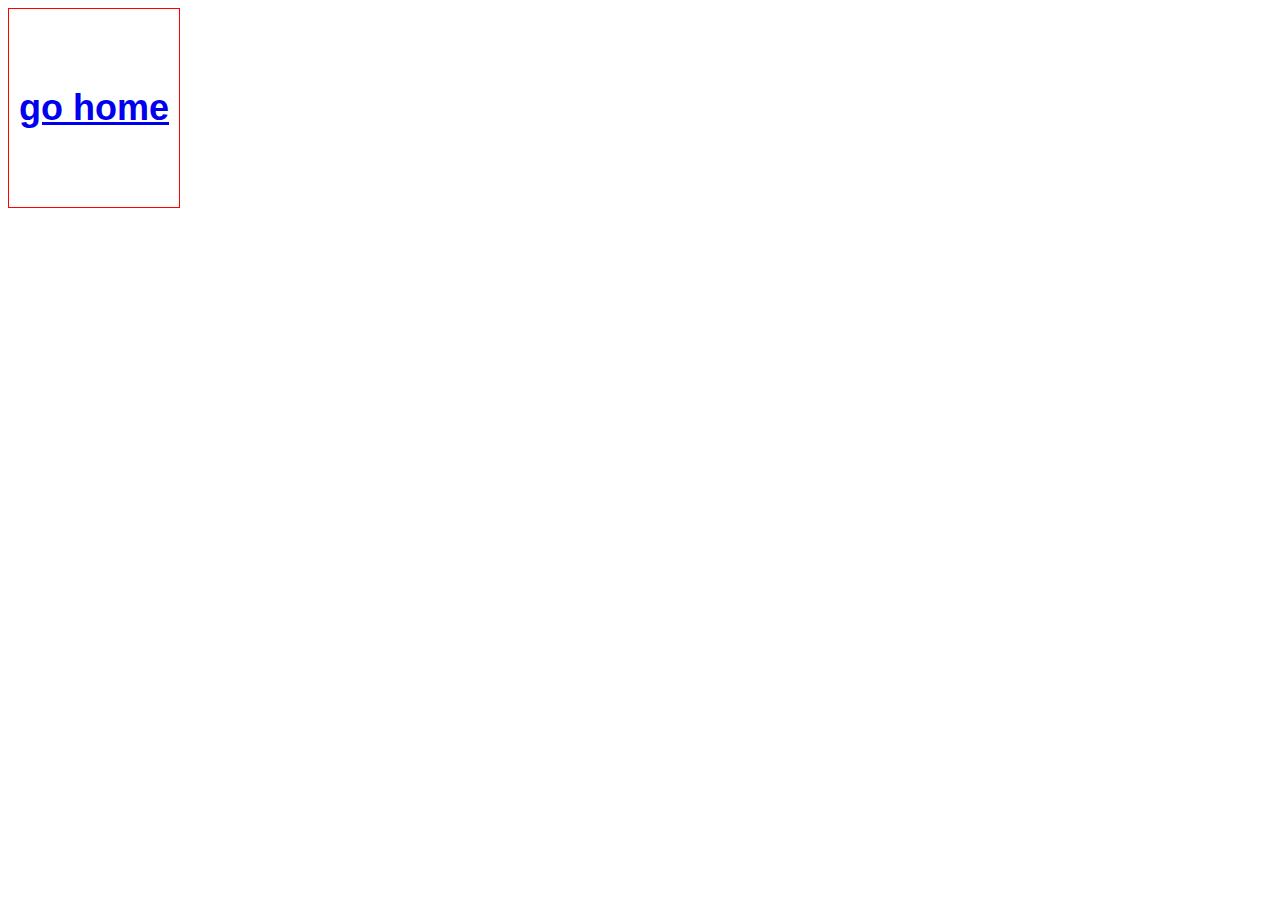
<file: PHP_PRACTICE/gocode-login-master/php/src/students/index.html>
<html lang="en">
<meta name="viewport" content="width=device-width, initial-scale=1.0">
<body>
<p style="
 
	font: bold 36px 'Helvetica Neue', Helvetica, Arial, sans-serif;
	line-height: 14px;
	height: 200px;
	margin: 0px;
	display: table-cell;
	vertical-align: middle;
	padding: 10px;
	border: 1px solid #f00;


"><a href="..">go home</a></p>
</body>
</html>
</file>
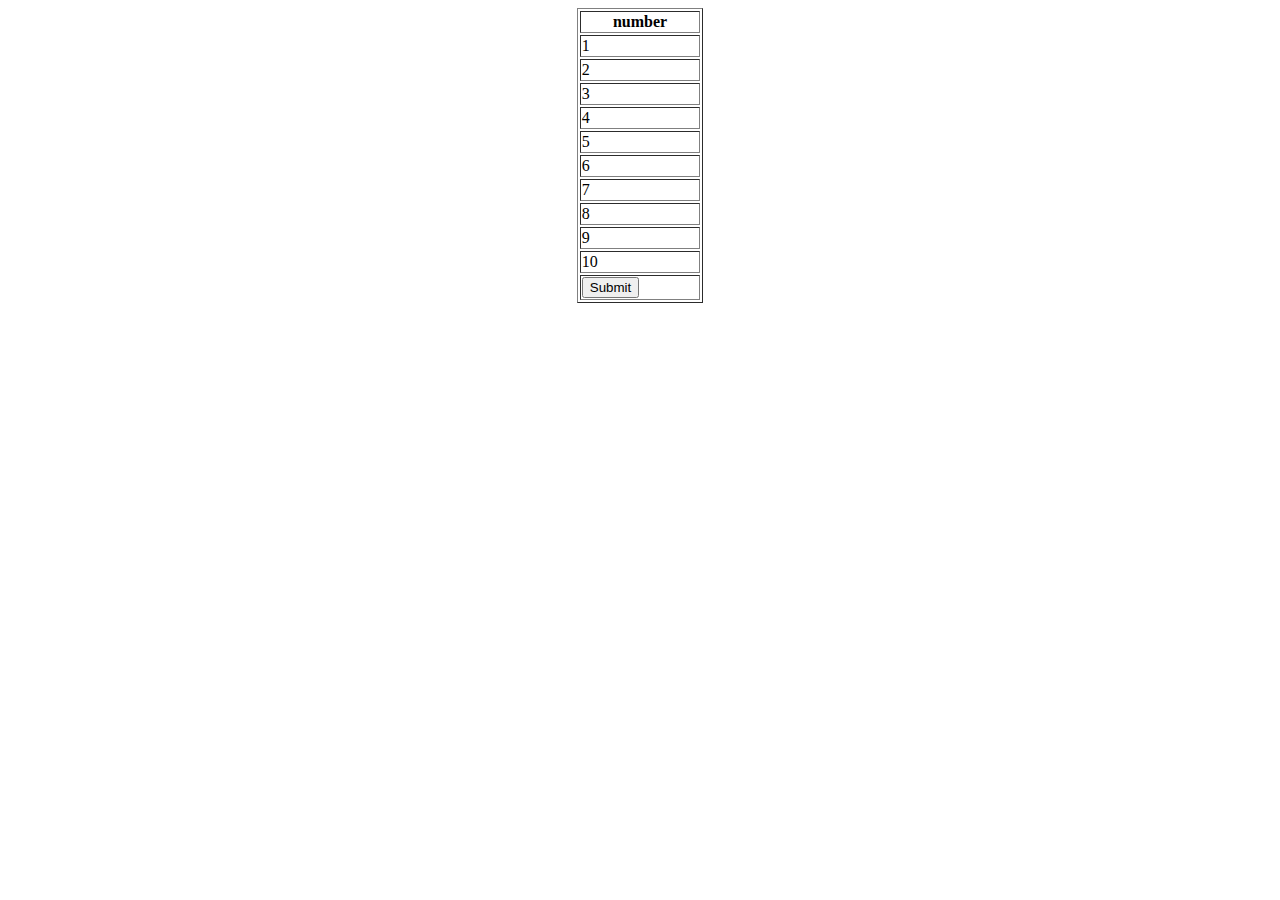
<file: PHP_PRACTICE/student/menu.html>
<!DOCTYPE html>
<html>
<head>
    <title></title>
    <script src="https://ajax.googleapis.com/ajax/libs/jquery/3.5.1/jquery.min.js"></script>
<script>
$(document).ready(function(){
  $("#submit").click(function(){
    $("td:odd").css("background-color", "blue");
    $("td:even").css("background-color", "green");

     });
 
    });

        
    </script>
</head>
<body>
<table style="width: 10%" border="1px solid black" align="center">
    <tr>
        <th>number</th>
    </tr>
           <tr>
        <td>1</td>
    </tr>
<tr>
        <td>2</td>
    </tr>
    <tr>
        <td>3</td>
    </tr>
    <tr>    
        <td>4</td>
    </tr>
    <tr>
        <td>5</td>
    </tr>
    <tr>
        <td>6</td>
    </tr>
    <tr>
        <td>7</td>
    </tr>
    <tr>
        <td>8</td>
    </tr>
    <tr>
        <td>9</td>
     </tr>
     <tr>
        <td>10</td>
    </tr>



    <tr>
    <td>
    <button type="submit"  id="submit" name="submit">Submit</button></td></tr>

</table>
</body>
</html>
</file>
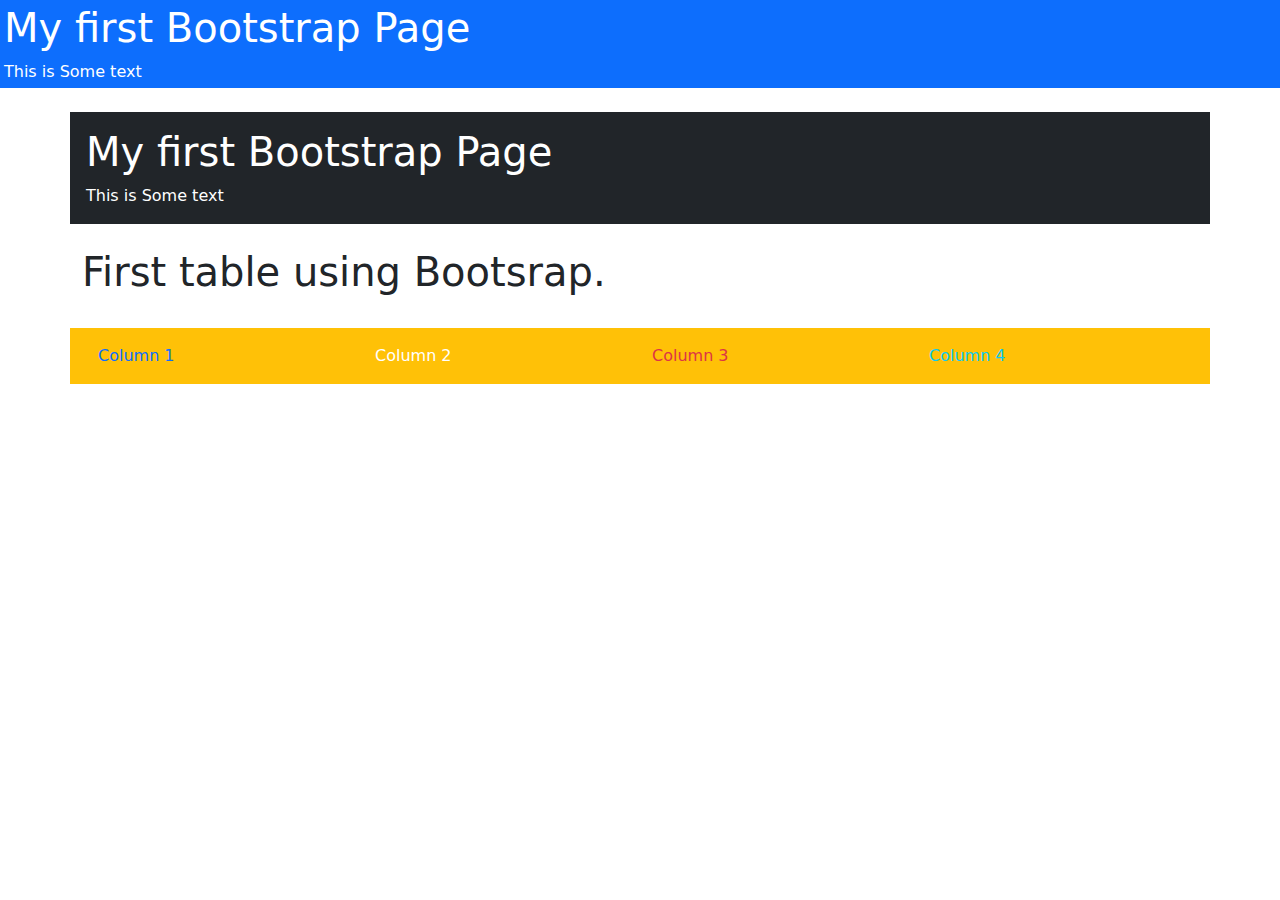
<file: PHP_PRACTICE/Web Designing/bootstrap_practice1.html>
<html>

<head>
<link href="https://cdn.jsdelivr.net/npm/bootstrap@5.2.3/dist/css/bootstrap.min.css" rel="stylesheet">
<script src="https://cdn.jsdelivr.net/npm/bootstrap@5.2.3/dist/js/bootstrap.bundle.min.js"></script>
<title>
    Assignment question 2
</title>
</head>
<body>
    <div class="container-fluid bg-primary text-white p-1">
        <h1>My first Bootstrap Page</h1>
        This is Some text
    </div>
    <br>

    <div class="container bg-dark text-white p-3">
        <h1>My first Bootstrap Page</h1>
        This is Some text
    </div>
    <br>

    <div class="container">
        <h1>
            First table using Bootsrap.
        </h1>
    </div>
    <br>
<div class="container">
    <div class="row bg-warning p-3">
        <div class="col-sm-3 text-primary">Column 1</div>
        <div class="col-sm-3 text-white">Column 2</div>
        <div class="col-sm-3 text-danger">Column 3</div>
        <div class="col-sm-3 text-info">Column 4</div>
    </div>
</div>
</body> 
</html>
</file>
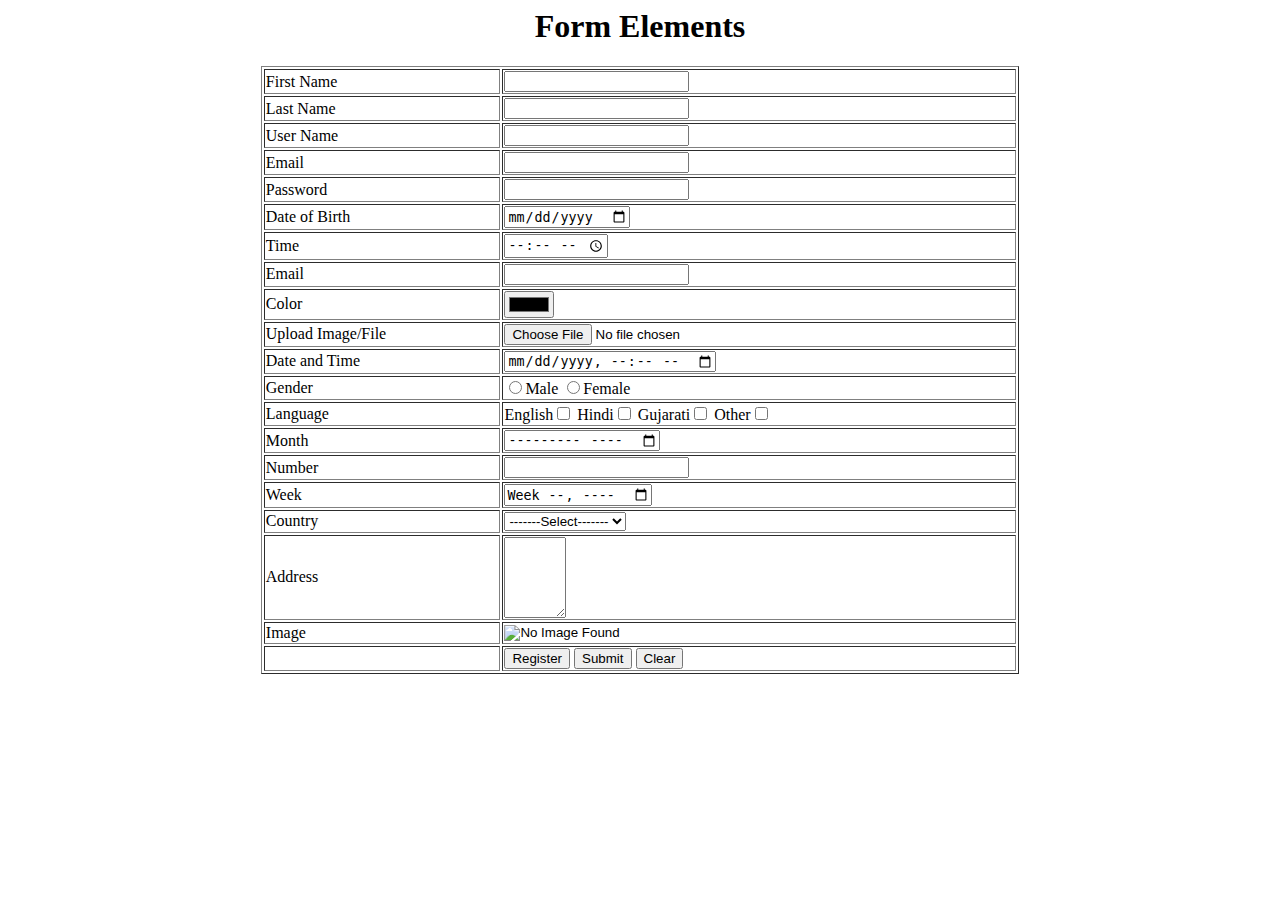
<file: PHP_PRACTICE/Web Designing/Form_Ex1.html>
<html>
<head>
	<title>Form Example</title>
</head>

<body>
<center>
<form action="" mothod="post" enctype="multipart/form-data ">
<h1>Form Elements</h1>

<table align="center" width=60% border="1">
<tr>
	<td>First Name</td>
	<td><input type="text" name="txt_fname" required></td>
</tr>
<tr>
	<td>Last Name</td>
	<td><input type="text" name="txt_lname" required></td>
</tr>
<tr>
	<td>User Name</td>
	<td><input type="text" name="txt_uname" required></td>
</tr>
<tr>
	<td>Email</td>
	<td><input type="email" name="email"></td>
</tr>
<tr>
	<td>Password</td>
	<td><input type="password" name="pwd"></td>
</tr>
<tr>
	<td>Date of Birth</td>
	<td><input type="date" name="dob"></td>
</tr>
<tr>
	<td>Time</td>
	<td><input type="time" name="time"></td>
</tr>
<tr>
	<td>Email</td>
	<td><input type="email" name="email"></td>
</tr>
<tr>
	<td>Color</td>
	<td><input type="color" name="color"></td>
</tr>
<tr>
	<td>Upload Image/File</td>
	<td><input type="file" name="file"></td>
</tr>
<tr>
	<td>Date and Time</td>
	<td><input type="datetime-local" name="date_time"></td>
</tr>

<tr>
	<td>Gender</td>
	<td><input type="radio" name="gender" value="male">Male
	<input type="radio" name="gender" value="female">Female</td>	
</tr>
<tr>
	<td>Language</td>
	<td>English<input type="checkbox" name="lang[]" value="english">
	Hindi<input type="checkbox" name="lang[]" value="hindi">
	Gujarati<input type="checkbox" name="lang[]" value="gujarati">
	Other<input type="checkbox" name="lang[]" value="other"></td>
</tr>
<tr>
	<td>Month</td>
	<td><input type="month" name="month">
	</td>
</tr>
<tr>
	<td>Number</td>
	<td><input type="number" name="mnumber">
	</td>
</tr>
<tr>
	<td>Week</td>
	<td><input type="week" name="week">
	</td>
</tr>
<tr>
	<td>Country</td>
	<td><select>
		<option value="">-------Select-------</option>
		<option value="India">India</option>
		<option value="USA">USA</option>
		<option value="Japan">Japan</option>
		<option value="UK">UK</option>
		<option value="RASIA">RASIA</option>
		<option value="China">China</option>
	</select>
	</td>
</tr>
	<tr>
		<td>Address</td>
		<td><textarea name="add" rows="5" cols="5"></textarea></td>
		
	</tr>
	<input type="hidden" name="religion" value="india"></td>
	<tr>
		<td>Image</td>
		<td><input type="image" name="image" alt="No Image Found"></td>		
	</tr>

	<tr>
		<td>
		</td>
		<td><input type="submit" name="submit" value="Register">	
		<input type="button" name="submit" value="Submit">
		<input type="reset" name="reset" value="Clear"></td>	
	</tr>
</table>

</form>
</center>
</body>


</html>
</file>
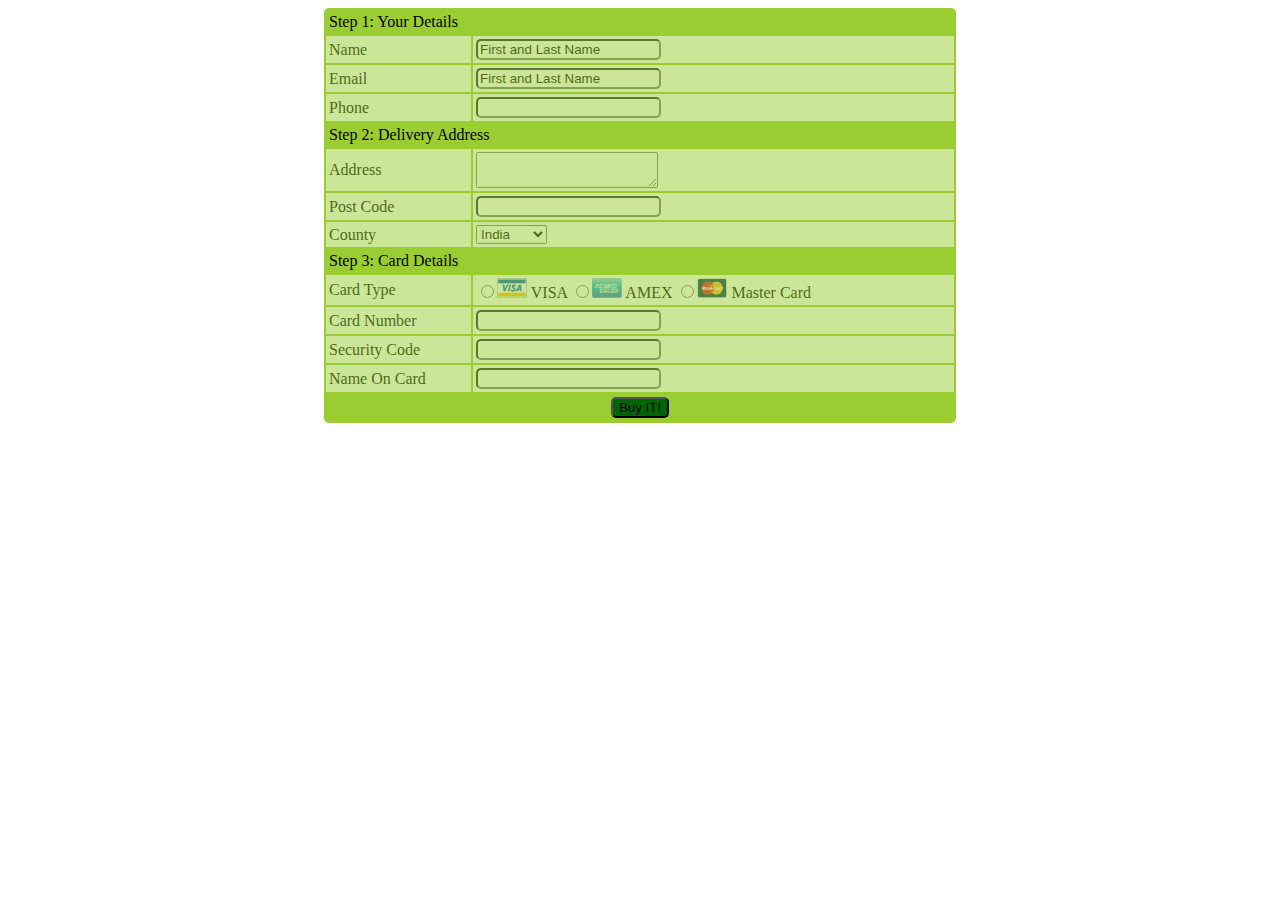
<file: TOPS_TECH/PRACT_ASSIGN/Assignment_Que1.html>
<html>
    <head>
        <title>
            PHP Assignment Question1
        </title>
        <style>
            
            .table1{
               background-color: yellowgreen;
               width: 50%;
               height: auto;
               border-radius: 5px;
               
            }
            .tr1{
                background-color: white;
                opacity: 0.5;
            }
            p.round{
            border: 2px solid red;
                border-radius: 1 2px;
                padding: 5px;
            }
            td{
                padding: 3px;
            }
            input{
                border-radius: 5px;
            
            }
            .card_img{
                width: 30px;
                height: 20px;
            }
            .buyit{
                background-color: darkgreen;
               
        </style>
    </head>
    <body>
        <center>
     
                <table class="table1">

                    <tr>
                        <td colspan="2">
                                Step 1: Your Details
                        </td>
                    </tr>
                    
                    <tr class="tr1">
                    
                        <td>
                            
                            Name
                            
                        </td>
                        <td>
                            <input type="text" name="name" value="First and Last Name">
                        </td>

                    </tr>
                
                    
                    <tr class="tr1">
                        <td>
                            Email
                        </td>
                        <td>
                            <input type="email" name="email" value="First and Last Name">
                        </td>
                    </tr>
                    <tr class="tr1">
                        <td>
                            Phone
                        </td>
                        <td>
                            <input type="number" name="mno" value="" >
                        </td>
                    </tr>
                    
                    <tr>
                        <td colspan="2">
                                Step 2: Delivery Address
                        </td>
                    </tr>
                    <tr class="tr1">
                        <td>
                            Address
                        </td>
                        <td>
                            <textarea name="Add">
                    
                            </textarea>
                        </td>
                    </tr>
                    <tr class="tr1">
                        <td>
                            Post Code
                        </td>
                        <td>
                            <input type="number" name="pcod">
                        </td>
                    </tr>
                    <tr class="tr1">
                        <td>
                            County
                        </td>
                        <td>
                            <select name="country">
                                <optio>----Select----</optio>
                                </option>
                                <option value="India">India</option>
                                <option value="USA">USA</option>
                                <option value="Srilanka">Srilanka</option>
                                <option value="Other">Other</option>
                            </select>   
                        </td>
                    </tr>
                    
                    <tr>
                        <td colspan="2">
                                Step 3: Card Details
                        </td>
                    </tr>
                    <tr class="tr1">
                        <td>
                            Card Type
                        </td>
                        <td>
                           <input type="radio" name="card_type" value="VISA"><img src="Images/visa_card1.png" class="card_img"> VISA
                           <input type="radio" name="card_type" value="AMEX"><img src="Images/AMEX_Card.jpg" class="card_img"> AMEX
                           <input type="radio" name="card_type" value="MasterCard"><img src="Images/MasterCard.png" class="card_img"> Master Card
                        </td>
                    </tr>
                    <tr class="tr1">
                        <td>
                           Card Number
                        </td>
                        <td>
                            <input type="number" name="card_no">
                        </td>
                    </tr>
                    <tr class="tr1">
                        <td>
                            Security Code
                        </td>
                        <td>
                           <input type="text" name="security_code">
                        </td>
                    </tr>
                    <tr class="tr1">
                        <td>
                            Name On Card
                        </td>
                        <td>
                           <input type="text" name="name_oncard">
                        </td>
                    </tr>
                    <tr align="center">
                        <td colspan="2">
                            <input type="submit" name="buyit" value="Buy IT!" class="buyit">
                        </td>
                    </tr>
                </table>
           
    </center>
    </body>
<html>
</file>
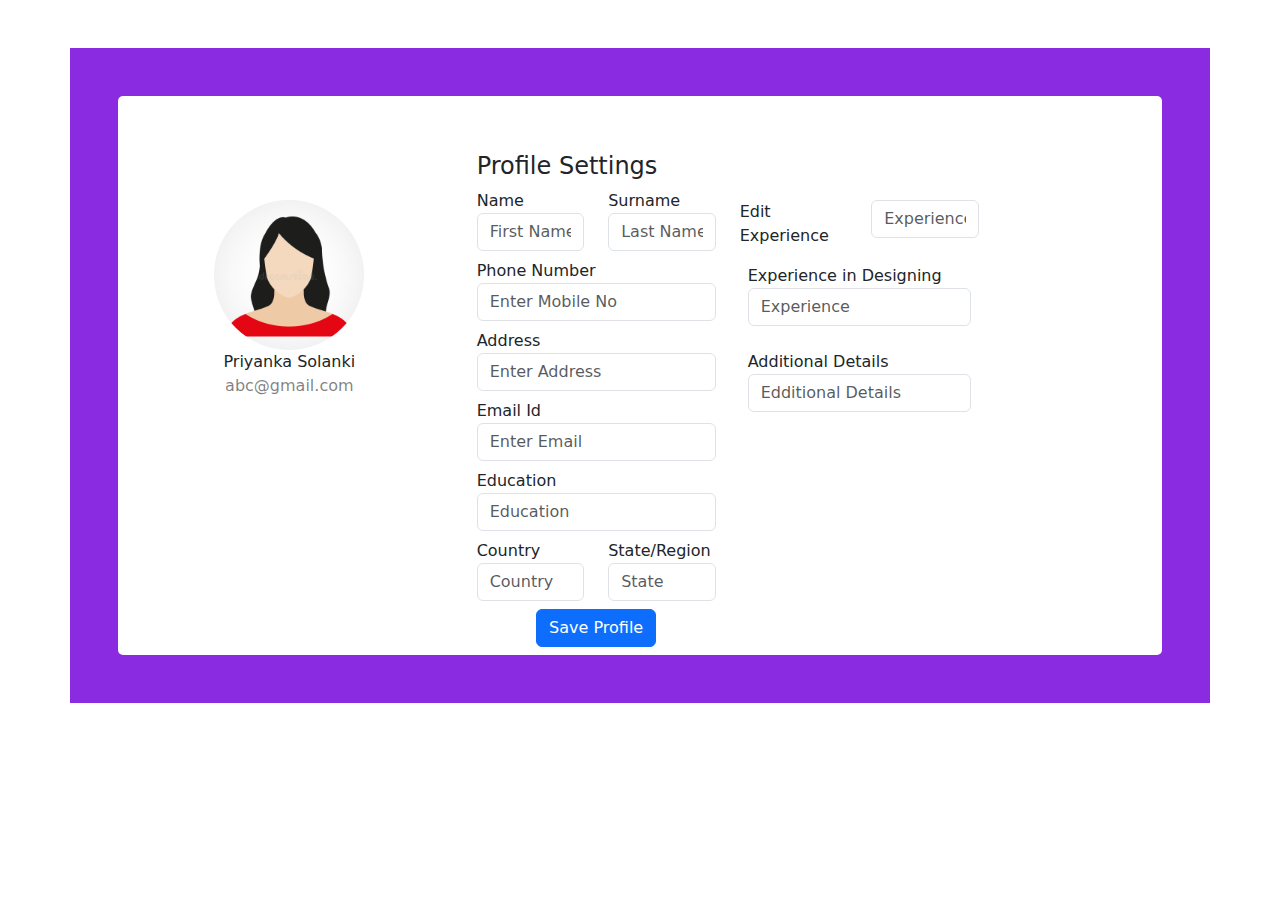
<file: TOPS_TECH/PRACT_ASSIGN/Assignment_Que2.html>
<html>

<head>
<link href="https://cdn.jsdelivr.net/npm/bootstrap@5.2.3/dist/css/bootstrap.min.css" rel="stylesheet">
<script src="https://cdn.jsdelivr.net/npm/bootstrap@5.2.3/dist/js/bootstrap.bundle.min.js"></script>
<title>
    Assignment question 2
</title>
</head>
<body>
   <div class="container mt-5 p-5"  style="border: radius 5px; background-color: blueviolet ;height: auto;">

<div class="container p-2" style="border-radius:5px; background-color: white; height: auto ;">
        <div class="row">   
            <div class="col-md-4">
               <div class="p-3 py-5 align-items-center text-center">
                <img class="rounded-circle mt-5" width="150px" src="Images/profile_image_icon.jpg">
                <div class="font-weight-bold">Priyanka Solanki</div><div class="text-black-50">abc@gmail.com</div>
               </div>
         
            </div>
            <div class="col-md-3 border-right">
                <div class="mt-5 h4">Profile Settings</div>
                <div class="row mt-2">
                    <div class="col-md-6"><label class="lable">Name</label><input type="text" class="form-control" name="name" placeholder="First Name" value=""></div>
                    <div class="col-md-6"><label class="lable">Surname</label><input type="text" class="form-control" name="surname" placeholder="Last Name" value=""></div>
                </div>
                <div class="row mt-2">
                    <div class="col-md-12"><label class="lable">Phone Number</label><input type="text" class="form-control" name="mno" placeholder="Enter Mobile No" value=""></div>
                    
                </div>
                <div class="row mt-2">
                    <div class="col-md-12"><label class="lable">Address</label><input type="text" class="form-control" name="add" placeholder="Enter Address" value=""></div>
                    
                </div>
                <div class="row mt-2">
                    <div class="col-md-12"><label class="lable">Email Id</label><input type="email" class="form-control" name="email" placeholder="Enter Email" value=""></div>
                    
                </div>
                <div class="row mt-2">
                    <div class="col-md-12"><label class="lable">Education</label><input type="text" class="form-control" name="edu" placeholder="Education" value=""></div>
                    
                </div>
                    
                
                <div class="row mt-2">
                    <div class="col-md-6"><label class="lable">Country</label><input type="text" class="form-control" name="country" placeholder="Country" value=""></div>
                    <div class="col-md-6"><label class="lable">State/Region</label><input type="text" class="form-control" name="State" placeholder="State" value=""></div>
                </div>
                <div class="row mt-2">
                    <div class="col-md-12 text-center"><button type="button" class="btn btn-primary" name="Submit">Save Profile</div>
                </div>
                </div>
            <div class="col-md-3 mt-5">
                
                <div class="row mt-5">
                    <div class="col-md-6"><label class="lable">Edit Experience</label></div>
                    <div class=" col-md-6"><input type="text" class="form-control" name="edit_exp" placeholder="Experience"></div>
                </div>
                <div class="row mt-2 p-2">
                    <div class=" col-md-12"><label class="lable">Experience in Designing</label><input type="text" class="form-control" name="exp_dsgn" placeholder="Experience"></div> 
                     
                </div>
                <div class="row mt-2 p-2">
                    <div class=" col-md-12"><label class="lable">Additional Details</label><input type="text" class="form-control" name="ad_dtl" placeholder="Edditional Details"></div>
                     
                </div>
                

                
            
                </div>
            </div>
        </div>
</div>
    
   </div>
</body> 
</html>
</file>
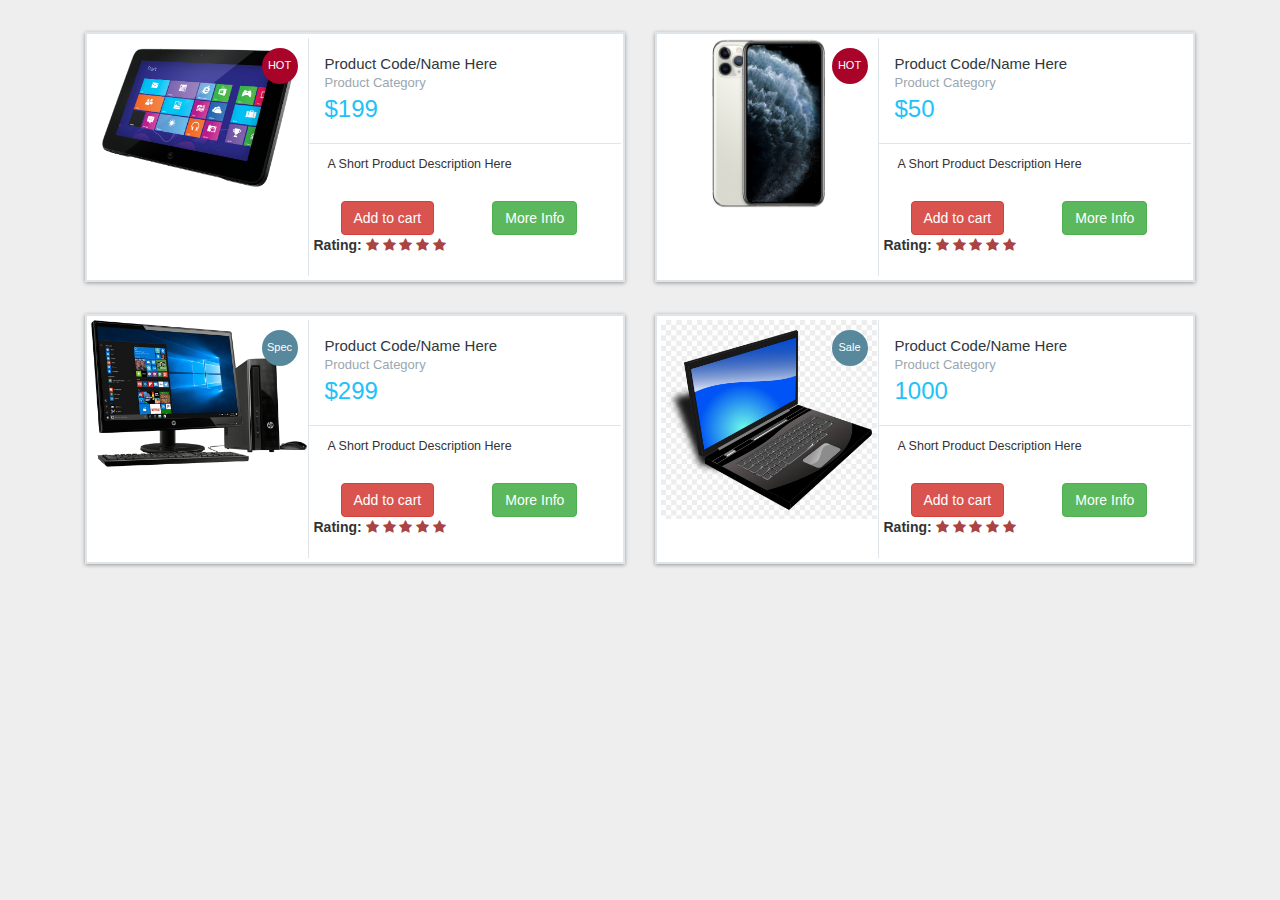
<file: TOPS_TECH/PRACT_ASSIGN/Assignment_Que3.html.html>
<!DOCTYPE html>
<html lang="en">
    <title>Products View List</title><head>
    <meta charset="utf-8">


    <meta name="viewport" content="width=device-width, initial-scale=1">
	<script src="https://code.jquery.com/jquery-1.10.2.min.js"></script>
    <link href="https://netdna.bootstrapcdn.com/bootstrap/3.3.6/css/bootstrap.min.css" rel="stylesheet">
	<script src="https://netdna.bootstrapcdn.com/bootstrap/3.3.6/js/bootstrap.min.js"></script>
</head>
<body>
<link href="https://maxcdn.bootstrapcdn.com/font-awesome/4.3.0/css/font-awesome.min.css" rel="stylesheet">
<div class="container">
<div class="col-xs-12 col-md-6 bootstrap snippets bootdeys">
	<!-- product -->
	<div class="product-content product-wrap clearfix">
		<div class="row">
				<div class="col-md-5 col-sm-12 col-xs-12">
					<div class="product-image"> 
						<img src="Images/tablet.png" alt="194x228" class="img-responsive"> 
						<span class="tag2 hot">
							HOT
						</span> 
					</div>
				</div>
				<div class="col-md-7 col-sm-12 col-xs-12">
				<div class="product-deatil">
						<h5 class="name">
							<a href="#">
								Product Code/Name Here <span>Product Category</span>
							</a>
						</h5>
						<p class="price-container">
							<span>$199</span>
						</p>
						<span class="tag2"></span> 
				</div>
				<div class="description">
					<p>A Short Product Description Here</p>
				</div>
				<div class="product-info smart-form">
					<div class="row">
						<div class="col-md-6 col-sm-6 col-xs-6"> 
							<a href="" class="btn btn-danger">Add to cart</a>
							
						</div>
						<div class="col-md-6 col-sm-6 col-xs-6">
							<a href="" class="btn btn-success">More Info</a>
							
						</div>
					
							<div class="rating">
								<label>Rating: </label>
								<label for="stars-rating-5"><i class="fa fa-star text-danger"></i></label>
								<label for="stars-rating-4"><i class="fa fa-star text-danger"></i></label>
								<label for="stars-rating-3"><i class="fa fa-star text-danger"></i></label>
								<label for="stars-rating-2"><i class="fa fa-star text-danger"></i></label>
								<label for="stars-rating-1"><i class="fa fa-star text-danger"></i></label>
							</div>
							
					
						
					</div>
				</div>
			</div>
		</div>
	</div>
	<!-- end product -->
</div>
<div class="col-xs-12 col-md-6 bootstrap snippets bootdeys">
	<!-- product -->
	<div class="product-content product-wrap clearfix">
		<div class="row">
				<div class="col-md-5 col-sm-12 col-xs-12">
					<div class="product-image"> 
						<img src="Images/Apple-iPhone-11-PNG-Image.png" alt="194x228" class="img-responsive"> 
						<span class="tag2 hot">
							HOT
						</span> 
					</div>
				</div>
				<div class="col-md-7 col-sm-12 col-xs-12">
				<div class="product-deatil">
						<h5 class="name">
							<a href="#">
								Product Code/Name Here <span>Product Category</span>
							</a>
						</h5>
						<p class="price-container">
							<span>$50</span>
						</p>
						<span class="tag2"></span> 
				</div>
				<div class="description">
					<p>A Short Product Description Here</p>
				</div>
				<div class="product-info smart-form">
					<div class="row">
						<div class="col-md-6 col-sm-6 col-xs-6"> 
							<a href="" class="btn btn-danger">Add to cart</a>
							
						</div>
						<div class="col-md-6 col-sm-6 col-xs-6">
							<a href="" class="btn btn-success">More Info</a>
							
						</div>
					
							<div class="rating p-10">
								<label>Rating: </label>
								<label for="stars-rating-5"><i class="fa fa-star text-danger"></i></label>
								<label for="stars-rating-4"><i class="fa fa-star text-danger"></i></label>
								<label for="stars-rating-3"><i class="fa fa-star text-danger"></i></label>
								<label for="stars-rating-2"><i class="fa fa-star text-danger"></i></label>
								<label for="stars-rating-1"><i class="fa fa-star text-danger"></i></label>
							</div>
							
					
						
					</div>
				</div>
			</div>
		</div>
	</div>
	<!-- end product -->
</div>
<div class="col-xs-12 col-md-6 bootstrap snippets bootdeys">
	<!-- product -->
	<div class="product-content product-wrap clearfix">
		<div class="row">
				<div class="col-md-5 col-sm-12 col-xs-12">
					<div class="product-image"> 
						<img src="Images/kindpng_1517817.png" alt="194x228" class="img-responsive"> 
						<span class="tag2 sale">
							Spec
						</span> 
					</div>
				</div>
				<div class="col-md-7 col-sm-12 col-xs-12">
				<div class="product-deatil">
						<h5 class="name">
							<a href="#">
								Product Code/Name Here <span>Product Category</span>
							</a>
						</h5>
						<p class="price-container">
							<span>$299</span>
						</p>
						<span class="tag2"></span> 
				</div>
				<div class="description">
					<p>A Short Product Description Here</p>
				</div>
				<div class="product-info smart-form">
					<div class="row">
						<div class="col-md-6 col-sm-6 col-xs-6"> 
							<a href="" class="btn btn-danger">Add to cart</a>
							
						</div>
						<div class="col-md-6 col-sm-6 col-xs-6">
							<a href="" class="btn btn-success">More Info</a>
							
						</div>
					
							<div class="rating p-10">
								<label>Rating: </label>
								<label for="stars-rating-5"><i class="fa fa-star text-danger"></i></label>
								<label for="stars-rating-4"><i class="fa fa-star text-danger"></i></label>
								<label for="stars-rating-3"><i class="fa fa-star text-danger"></i></label>
								<label for="stars-rating-2"><i class="fa fa-star text-danger"></i></label>
								<label for="stars-rating-1"><i class="fa fa-star text-danger"></i></label>
							</div>
							
					
						
					</div>
				</div>
			</div>
		</div>
	</div>
	<!-- end product -->
</div>
<div class="col-xs-12 col-md-6 bootstrap snippets bootdeys">
	<!-- product -->
	<div class="product-content product-wrap clearfix">
		<div class="row">
				<div class="col-md-5 col-sm-12 col-xs-12">
					<div class="product-image"> 
						<img src="Images/laptop.png" alt="194x228" class="img-responsive"> 
						<span class="tag2 sale">
							Sale
						</span> 
					</div>
				</div>
				<div class="col-md-7 col-sm-12 col-xs-12">
				<div class="product-deatil">
						<h5 class="name">
							<a href="#">
								Product Code/Name Here <span>Product Category</span>
							</a>
						</h5>
						<p class="price-container">
							<span>1000</span>
						</p>
						<span class="tag1"></span> 
				</div>
				<div class="description">
					<p>A Short Product Description Here</p>
				</div>
				<div class="product-info smart-form">
					<div class="row">
						<div class="col-md-6 col-sm-6 col-xs-6"> 
							<a href="" class="btn btn-danger">Add to cart</a>
							
						</div>
						<div class="col-md-6 col-sm-6 col-xs-6">
							<a href="" class="btn btn-success">More Info</a>
							
						</div>
					
							<div class="rating p-10">
								<label>Rating: </label>
								<label for="stars-rating-5"><i class="fa fa-star text-danger"></i></label>
								<label for="stars-rating-4"><i class="fa fa-star text-danger"></i></label>
								<label for="stars-rating-3"><i class="fa fa-star text-danger"></i></label>
								<label for="stars-rating-2"><i class="fa fa-star text-danger"></i></label>
								<label for="stars-rating-1"><i class="fa fa-star text-danger"></i></label>
							</div>
							
					
						
					</div>
				</div>
			</div>
		</div>
	</div>
	<!-- end product -->
</div>
</div>

<style type="text/css">
body{
    margin-top:20px;
    background:#eee;
}

.product-content {
    border: 2px solid #dfe5e9;
    margin-bottom: 20px;
    margin-top: 12px;
    background: #fff;
    padding: 4px;
        -webkit-box-shadow: 0 1px 4px 0 rgba(0,0,0,0.37);
    box-shadow: 0 1px 4px 0 rgba(0,0,0,0.37);
}

.product-content .carousel-control.left {
    margin-left: 0
}

.product-content .product-image {
    background-color: #fff;
    display: block;
    min-height: 238px;
    overflow: hidden;
    position: relative
}

.product-content .product-deatil {
    border-bottom: 1px solid #dfe5e9;
    padding-bottom: 17px;
    padding-left: 16px;
    padding-top: 16px;
    position: relative;
    background: #fff
}

.product-content .product-deatil h5 a {
    color: #2f383d;
    font-size: 15px;
    line-height: 19px;
    text-decoration: none;
    padding-left: 0;
    margin-left: 0
}

.product-content .product-deatil h5 a span {
    color: #9aa7af;
    display: block;
    font-size: 13px
}

.product-content .product-deatil span.tag1 {
    border-radius: 50%;
    color: #fff;
    font-size: 15px;
    height: 50px;
    padding: 13px 0;
    position: absolute;
    right: 10px;
    text-align: center;
    top: 10px;
    width: 50px
}

.product-content .product-deatil span.sale {
    background-color: #21c2f8
}

.product-content .product-deatil span.discount {
    background-color: #71e134
}

.product-content .product-deatil span.hot {
    background-color: #fa9442
}

.product-content .description {
    font-size: 12.5px;
    line-height: 20px;
    padding: 10px 14px 16px 19px;
    background: #fff
}

.product-content .product-info {
    padding: 11px 19px 10px 20px
}

.product-content .product-info a.add-to-cart {
    color: #2f383d;
    font-size: 13px;
    padding-left: 16px
}

.product-content name.a {
    padding: 5px 10px;
    margin-left: 16px
}

.product-info.smart-form .btn {
    padding: 6px 12px;
    margin-left: 12px;
    margin-top: -10px
}

.product-entry .product-deatil {
    border-bottom: 1px solid #dfe5e9;
    padding-bottom: 17px;
    padding-left: 16px;
    padding-top: 16px;
    position: relative
}

.product-entry .product-deatil h5 a {
    color: #2f383d;
    font-size: 15px;
    line-height: 19px;
    text-decoration: none
}

.product-entry .product-deatil h5 a span {
    color: #9aa7af;
    display: block;
    font-size: 13px
}

.load-more-btn {
    background-color: #21c2f8;
    border-bottom: 2px solid #037ca5;
    border-radius: 2px;
    border-top: 2px solid #0cf;
    margin-top: 20px;
    padding: 9px 0;
    width: 100%
}

.product-block .product-deatil p.price-container span,
.product-content .product-deatil p.price-container span,
.product-entry .product-deatil p.price-container span,
.shipping table tbody tr td p.price-container span,
.shopping-items table tbody tr td p.price-container span {
    color: #21c2f8;
    font-family: Lato, sans-serif;
    font-size: 24px;
    line-height: 20px
}

.product-info.smart-form .rating label {
    margin-top: 0
}

.product-wrap .product-image span.tag2 {
    position: absolute;
    top: 10px;
    right: 10px;
    width: 36px;
    height: 36px;
    border-radius: 50%;
    padding: 10px 0;
    color: #fff;
    font-size: 11px;
    text-align: center
}

.product-wrap .product-image span.sale {
    background-color: #57889c
}

.product-wrap .product-image span.hot {
    background-color: #a90329
}

.shop-btn {
    position: relative
}

.shop-btn>span {
    background: #a90329;
    display: inline-block;
    font-size: 10px;
    box-shadow: inset 1px 1px 0 rgba(0, 0, 0, .1), inset 0 -1px 0 rgba(0, 0, 0, .07);
    font-weight: 700;
    border-radius: 50%;
    padding: 2px 4px 3px!important;
    text-align: center;
    line-height: normal;
    width: 19px;
    top: -7px;
    left: -7px
}

.description-tabs {
    padding: 30px 0 5px!important
}

.description-tabs .tab-content {
    padding: 10px 0
}

.product-deatil {
    padding: 30px 30px 50px
}

.product-deatil hr+.description-tabs {
    padding: 0 0 5px!important
}

.product-deatil .carousel-control.left,
.product-deatil .carousel-control.right {
    background: none!important
}

.product-deatil .glyphicon {
    color: #3276b1
}

.product-deatil .product-image {
    border-right: 0px solid #fff !important
}

.product-deatil .name {
    margin-top: 0;
    margin-bottom: 0
}

.product-deatil .name small {
    display: block
}

.product-deatil .name a {
    margin-left: 0
}

.product-deatil .price-container {
    font-size: 24px;
    margin: 0;
    font-weight: 300
}

.product-deatil .price-container small {
    font-size: 12px
}

.product-deatil .fa-2x {
    font-size: 16px!important
}

.product-deatil .fa-2x>h5 {
    font-size: 12px;
    margin: 0
}

.product-deatil .fa-2x+a,
.product-deatil .fa-2x+a+a {
    font-size: 13px
}

.product-deatil .certified {
    margin-top: 10px
}

.product-deatil .certified ul {
    padding-left: 0
}

.product-deatil .certified ul li:not(first-child) {
    margin-left: -3px
}

.product-deatil .certified ul li {
    display: inline-block;
    background-color: #f9f9f9;
    padding: 13px 19px
}

.product-deatil .certified ul li:first-child {
    border-right: none
}

.product-deatil .certified ul li a {
    text-align: left;
    font-size: 12px;
    color: #6d7a83;
    line-height: 16px;
    text-decoration: none
}

.product-deatil .certified ul li a span {
    display: block;
    color: #21c2f8;
    font-size: 13px;
    font-weight: 700;
    text-align: center
}

.product-deatil .message-text {
    width: calc(100% - 70px)
}

@media only screen and (min-width:1024px) {
    .product-content div[class*=col-md-4] {
        padding-right: 0
    }
    .product-content div[class*=col-md-8] {
        padding: 0 13px 0 0
    }
    .product-wrap div[class*=col-md-5] {
        padding-right: 0
    }
    .product-wrap div[class*=col-md-7] {
        padding: 0 13px 0 0
    }
    .product-content .product-image {
        border-right: 1px solid #dfe5e9
    }
    .product-content .product-info {
        position: relative
    }
}
</style>

<script type="text/javascript">

</script>
</body>
</html>
</file>
